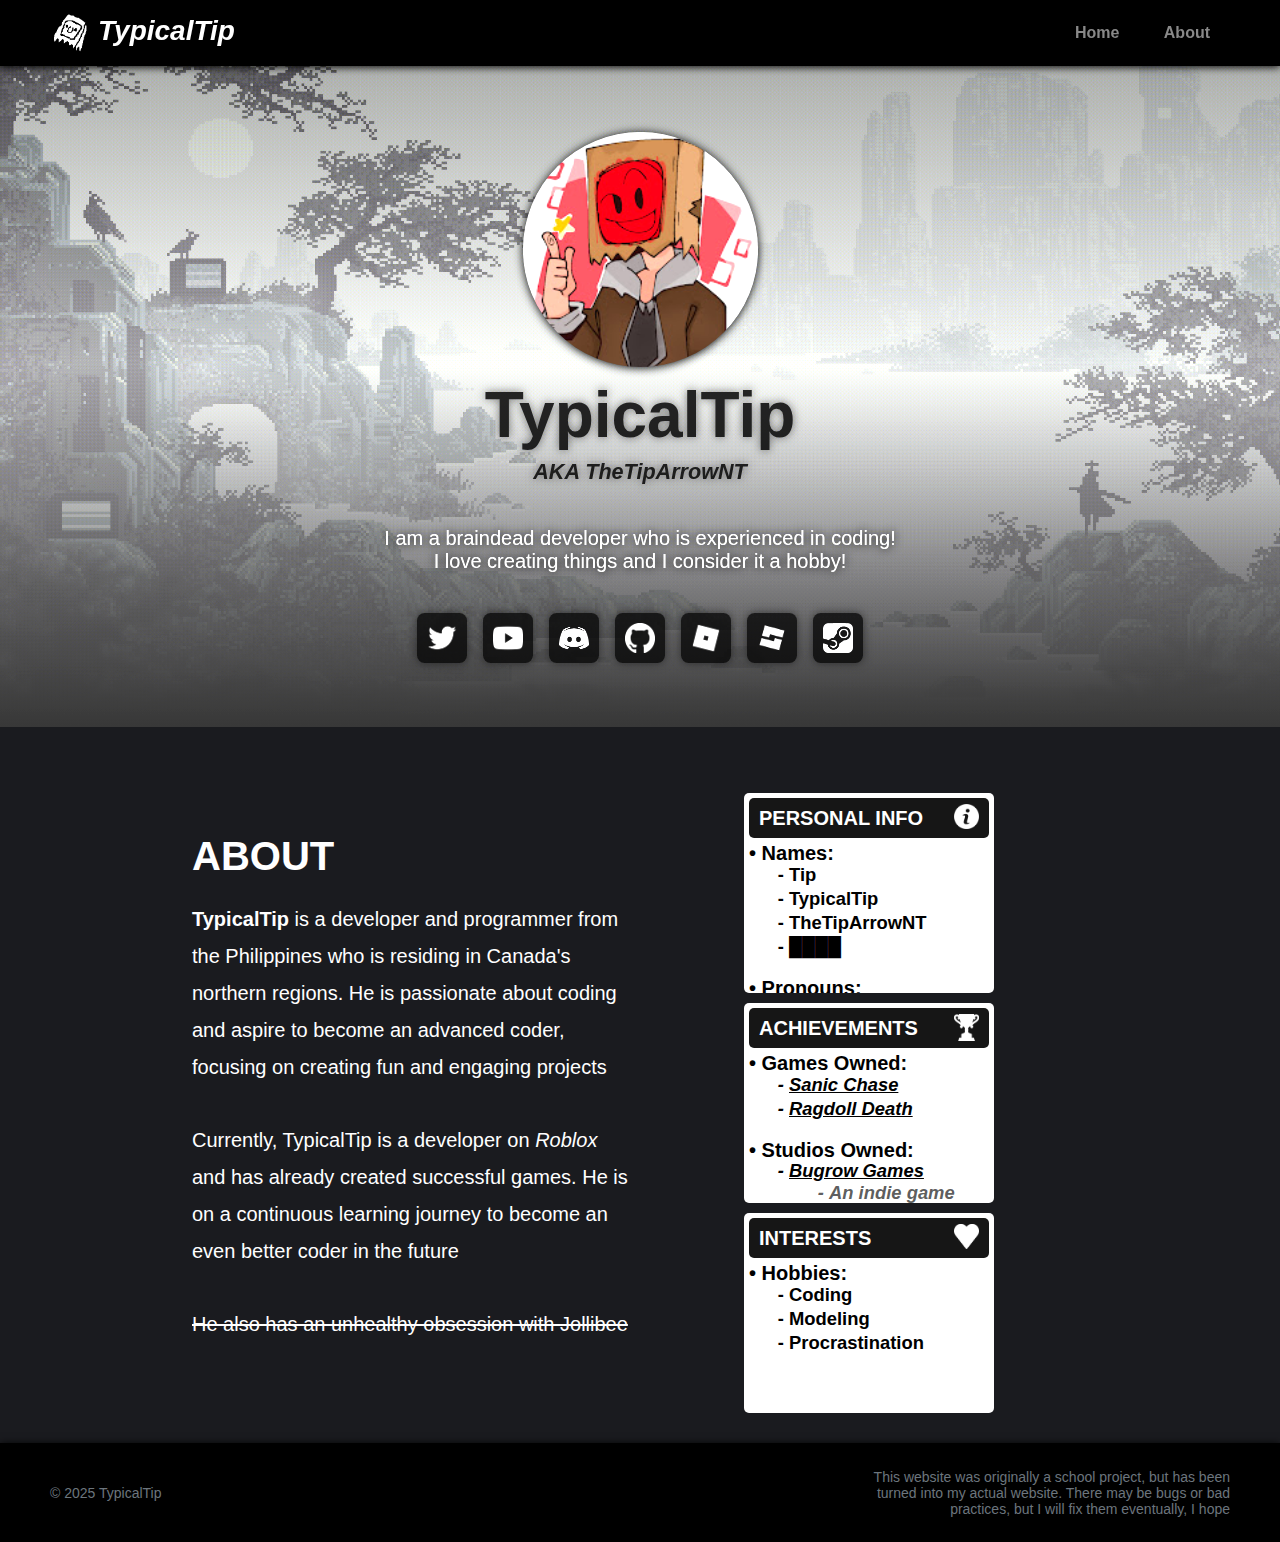
<file: index.html>
<!DOCTYPE html>

<!-- Set language to English -->
<!-- Set overflow to scroll -->
<html lang="en" style="overflow-y: scroll">
  <head>
    <!--
            This is a personal website for myself,
            I will be using this website to showcase my skills
            and to also have a place to put my projects.
        -->

    <!-- Set Title -->
    <title>TypicalTip</title>

    <!-- Set Icon and Stylesheets -->
    <link rel="icon" type="image/png" href="assets/icons/favicon.png" />
    <link rel="stylesheet" type="text/css" href="src/style.css" />

    <!-- Setup the meta tags -->
    <meta name="author" content="TypicalTip" />
    <meta
      name="description"
      content="This is a personal website for TypicalTip, who is a braindead developer"
    />

    <!-- Setup open meta tags, which will appear 
          when users share the link of the webpage -->
    <meta
      property="og:image"
      content="https://typicaltip.github.io/assets/icons/favicon.png"
    />

    <!-- Setup the keywords and charset -->
    <meta name="keyworkds" content="HTML, CSS" />
    <meta charset="UTF-8" />

    <!-- This makes the website for accessible for smartphone devices -->
    <meta name="viewport" content="width=device-width,initial-scale=1.0" />
  </head>

  <body>
    <!-- This DIV element is for the top navbar -->
    <div class="navbar">
      <!-- This is the logo and title of the website -->
      <a class="navbar-title" href="index.html"
        ><img
          class="navbar-logo"
          src="assets/icons/favicon.png"
          alt="Logo"
        />TypicalTip</a
      >

      <!-- This is the navbar buttons -->
      <div class="navbar-buttons">
        <ul>
          <li><a href="#home">Home</a></li>
          <li><a href="#about">About</a></li>
        </ul>
      </div>
    </div>

    <!-- This is SECTION element for the banner section -->
    <!-- The home ID is so that the top navbar button works -->
    <section class="banner" id="home">
      <!-- This is the banner container, which contains the banner -->
      <div class="banner-container">
        <img
          style="box-shadow: 0 1px 10px rgb(0, 0, 0)"
          class="round-circle"
          src="assets/banners/headicon.jpg"
          alt="TypicalTip's Head Icon"
          height="235px"
          width="235px"
        />

        <h1>TypicalTip</h1>
        <h2>AKA TheTipArrowNT</h2>

        <p>
          I am a braindead developer who is experienced in coding!
          <br />
          I love creating things and I consider it a hobby!
        </p>

        <!-- This is the banner socials, which contains the socials -->
        <div class="banner-socials">
          <a
            href="https://twitter.com/TypicallyTip"
            target="_blank"
            aria-label="Twitter/X Account"
          >
            <img
              src="assets/socials/twitter.png"
              alt="Twitter/X"
              width="30px"
              height="30px"
            />
          </a>
          <a
            href="https://youtube.com/@TypicalTip"
            target="_blank"
            aria-label="Youtube Channel"
          >
            <img
              src="assets/socials/youtube.png"
              alt="Youtube"
              width="30px"
              height="30px"
            />
          </a>
          <a
            href="https://discordapp.com/users/499194571901763586"
            target="_blank"
            aria-label="Discord Account"
          >
            <img
              src="assets/socials/discord.png"
              alt="Discord"
              width="30px"
              height="30px"
            />
          </a>
          <a
            href="https://github.com/TypicalTip"
            target="_blank"
            aria-label="GitHub Profile"
          >
            <img
              src="assets/socials/github.png"
              alt="GitHub"
              width="30px"
              height="30px"
            />
          </a>
          <a
            href="https://www.roblox.com/users/132381335/profile"
            target="_blank"
            aria-label="Roblox Profile"
          >
            <img
              src="assets/socials/roblox.png"
              alt="Roblox"
              width="30px"
              height="30px"
            />
          </a>

          <a
            href="https://devforum.roblox.com/u/TheTipArrowNT/summary"
            target="_blank"
            aria-label="DevForum Profile"
          >
            <img
              src="assets/socials/devforum.png"
              alt="DevForum"
              width="30px"
              height="30px"
            />
          </a>
          <a
            href="https://steamcommunity.com/id/TypicalTip"
            target="_blank"
            aria-label="Steam Profile"
          >
            <img
              src="assets/socials/steam.png"
              alt="Steam"
              width="30px"
              height="30px"
            />
          </a>
        </div>
      </div>
    </section>

    <!-- This is SECTION element for the about section -->
    <section class="about">
      <!-- This is the about container, which contains the about page -->
      <div class="about-container">
        <h1>About</h1>
        <br />
        <p>
          <b>TypicalTip</b> is a developer and programmer from the Philippines
          who is residing in Canada's northern regions. He is passionate about
          coding and aspire to become an advanced coder, focusing on creating
          fun and engaging projects
          <br />
          <br />
          Currently, TypicalTip is a developer on <i>Roblox</i> and has already
          created successful games. He is on a continuous learning journey to
          become an even better coder in the future
          <br />
          <br />
          <s>He also has an unhealthy obsession with Jollibee</s>
        </p>
      </div>

      <!-- This is the about container, which contains the about page -->
      <!-- The about ID is so that the top navbar button works -->
      <div class="about-container" id="about">
        <div class="flexrow" style="margin-top: 6%">
          <!-- Create the about cards for the about section -->

          <div class="flexcolumn aboutcard">
            <div class="aboutcard-title">
              Personal Info
              <img
                src="assets/icons/personalinfo.png"
                alt="Personal Info Icon"
              />
            </div>
            <div class="aboutcard-body">
              <h1>• Names:</h1>
              <ul>
                <li>Tip</li>
                <li>TypicalTip</li>
                <li>TheTipArrowNT</li>
                <li>████</li>
              </ul>

              <h1 style="margin-top: -30px">• Pronouns:</h1>
              <ul>
                <li>He/They</li>
              </ul>

              <h1 style="margin-top: -30px">• Birthdate:</h1>
              <ul>
                <li>July 7, 2007</li>
                <li>Age 17</li>
              </ul>

              <h1 style="margin-top: -30px">• Nationality:</h1>
              <ul>
                <li>Filipino</li>
                <li>Canadian</li>
              </ul>

              <h1 style="margin-top: -30px">• Current Work:</h1>
              <ul>
                <li>Student</li>
                <li>Roblox Developer</li>
              </ul>
            </div>
          </div>
          <div class="flexcolumn aboutcard">
            <div class="aboutcard-title">
              Achievements
              <img src="assets/icons/achievement.png" alt="Achievements Icon" />
            </div>
            <div class="aboutcard-body">
              <h1>• Games Owned:</h1>
              <ul>
                <i
                  ><li>
                    <a
                      target="_blank"
                      href="https://www.roblox.com/games/4671152546/Sanic-Chase"
                      >Sanic Chase</a
                    >
                  </li>
                  <li>
                    <a
                      target="_blank"
                      href="https://www.roblox.com/games/2997148699/Ragdoll-Death"
                      >Ragdoll Death</a
                    >
                  </li>
                </i>
              </ul>
              <h1 style="margin-top: -30px">• Studios Owned:</h1>
              <ul>
                <i
                  ><li>
                    <a
                      target="_blank"
                      href="https://www.roblox.com/groups/15863581/Bugrow-Games#!/about"
                      >Bugrow Games</a
                    >
                    <ul>
                      <li style="margin-top: 14px; color: rgba(0, 0, 0, 0.65)">
                        An indie game studio made by TypicalTip and Bugfart.
                        There hasn't been any games released yet, but there will
                        be soon
                      </li>
                    </ul>
                  </li></i
                >
              </ul>

              <h1 style="margin-top: -30px">• Milestones:</h1>
              <ul>
                <li>117M+ Visits</li>
                <li>8.9K+ Subscribers</li>
              </ul>
            </div>
          </div>
          <div class="flexcolumn aboutcard">
            <div class="aboutcard-title">
              Interests
              <img src="assets/icons/heart.png" alt="Interests Icon" />
            </div>
            <div class="aboutcard-body">
              <h1>• Hobbies:</h1>
              <ul>
                <li>Coding</li>
                <li>Modeling</li>
                <li>Procrastination</li>
              </ul>
              <!-- <h1 style="margin-top: -30px">• Media Obsessions:</h1>
              <ul>
                <li>Breaking Bad</li>
                <li>Better Call Saul</li>
                <li>Bojack Horseman</li>
                <li>Amphibia</li>
                <li>The Owl House</li>
                <li>The Boys</li>
                <li>Mr. Robot</li>

                <li>Edgar Wright Movies</li>
                <li>Scott Pilgrim</li>

                <li>Tally Hall</li>

                <li>Roblox</li>
                <li>Minecraft</li>
                <li>Garry's Mod</li>
              </ul> -->
            </div>
          </div>
        </div>
      </div>
    </section>

    <!-- This DIV element is for the bottom navbar -->
    <div class="bottom-navbar">
      <h1 style="flex: 2">© 2025 TypicalTip</h1>
      <h1 style="flex: 1; text-align: right">
        This website was originally a school project, but has been turned into
        my actual website. There may be bugs or bad practices, but I will fix
        them eventually, I hope
      </h1>
    </div>
  </body>
</html>
</file>
<file: src/style.css>
* {
  background-color: rgb(26 27 31);
  box-sizing: border-box;

  font-family: Arial, Helvetica, sans-serif;

  -webkit-tap-highlight-color: transparent;
}

body {
  margin: 0;
  padding: 0;
}

hr {
  border: 1px solid rgba(255, 255, 255, 0.25);
  border-radius: 5px;

  width: 85%;
}

/* -- VARIABLES -- */
.flexrow {
  display: flex;
  flex-flow: wrap;
  justify-content: center;
  column-gap: 10px;
}

.flexcolumn {
  padding: 5px;
  margin-top: 10px;
}

.round-circle {
  border-radius: 50%;
}

/* -- NAVBARS -- */
.navbar {
  /* -- Variables -- */
  --navbar-color: rgb(0, 0, 0);

  /* -- Navbar -- */
  background-color: var(--navbar-color);
  box-shadow: 0 1px 8px var(--navbar-color);

  position: fixed;
  display: flex;
  justify-content: flex-start;
  align-items: center;

  width: 100%;
  padding: 0.5rem 3.125rem;
  z-index: 1;
}

.navbar-logo {
  /* -- Variables -- */
  --logo-size: 2.5rem;

  /* -- Navbar Logo -- */
  background: none;

  display: inline-flex;
  float: left;

  width: var(--logo-size);
  height: var(--logo-size);
  margin-right: 0.5rem;
  overflow: hidden;
}

.navbar-title {
  /* -- Variables -- */
  --y-padding: 0.3125rem;

  /* -- Navbar Title -- */
  background: none;
  color: rgb(255, 255, 255);

  padding-top: var(--y-padding);
  padding-bottom: var(--y-padding);
  margin-right: 1rem;
  white-space: nowrap;

  line-height: 2.25rem;
  text-decoration: none;
  font-size: 1.75rem;
  font-weight: bolder;
  font-style: italic;

  transition: all 0.25s ease 0s;
}

.navbar-title:hover {
  transform: scale(1.05);
}

.navbar-buttons {
  background: none;

  margin-left: auto;
}

.navbar-buttons ul {
  background: none;
}

.navbar-buttons li {
  background: none;

  list-style: none;
  display: inline-block;
  padding: 0 1.25rem;
}

.navbar-buttons a {
  background: none;
  color: rgb(136, 136, 136);

  text-decoration: none;
  font-weight: bold;

  transition: all 0.25s ease 0s;
}

.navbar-buttons a:hover {
  background: none;
  color: rgb(255, 255, 255);
}

/* -- BANNERS -- */
.banner {
  width: 100%;
  padding-bottom: 4rem;

  background-image: linear-gradient(
      rgba(68, 68, 68, 0.5),
      rgba(255, 255, 255, 0.5),
      rgba(51, 51, 51, 1)
    ),
    url(../assets/banners/winterbanner.gif);
  background-size: cover;
  filter: brightness(110%);

  box-shadow: 0 1px 8px var(--navbar-color);
}

.banner-container {
  --title-color: rgb(37, 37, 37);
  --title-shadow: rgba(0, 0, 0, 0.5);
  --text-color: rgb(255, 255, 255);
  --text-shadow: rgba(0, 0, 0, 1);

  background: none;

  padding-top: 8.25rem;
  padding-left: 3.125rem;
  padding-right: 3.125rem;

  display: flex;
  flex-direction: column;
  justify-content: center;
  align-items: center;
}

.banner h1 {
  background: none;
  color: var(--title-color);

  margin-top: 0.7rem;
  font-size: 4rem;
  font-weight: bolder;
  mix-blend-mode: multiply;

  text-shadow: 0px 0px 10px var(--title-shadow);
}

.banner h2 {
  background: none;
  color: var(--title-color);

  margin-top: -2.25rem;
  font-size: 1.35rem;
  font-weight: bold;
  font-style: italic;
  mix-blend-mode: multiply;

  text-shadow: 0px 0px 10px var(--title-shadow);
}

.banner p {
  background: none;
  color: var(--text-color);

  margin-top: 1.5rem;
  font-size: 1.25rem;
  font-weight: 500;
  text-align: center;

  text-shadow: 0px 0px 10px var(--text-shadow);
}

.banner-socials {
  background: none;

  margin-top: 1.25rem;

  display: flex;
  flex-wrap: wrap;
  justify-content: center;

  gap: 1rem;
}

.banner-socials a {
  border-radius: 15%;
  background-color: rgba(0, 0, 0, 0.75);
  background-blend-mode: multiply;

  color: rgb(255, 255, 255);

  padding: 10px 10px;

  text-decoration: none;
  font-size: 1.5rem;
  font-weight: bold;

  box-shadow: 0px 0px 10px var(--title-shadow);

  transition: all 0.25s ease 0s;
}

.banner-socials a:hover {
  background-color: rgb(54, 54, 54);
}

.banner-socials img {
  background: none;
  display: block;
}

/* -- ABOUT -- */
.about {
  --x-padding: 15%;

  color: rgb(255, 255, 255);

  padding-left: var(--x-padding);
  padding-right: var(--x-padding);

  display: grid;
  grid-template-columns: repeat(2, 1fr);
  column-gap: 20px;
  margin-top: 30px;
  margin-bottom: 30px;

  justify-content: center;
  align-items: center;
}

.about h1 {
  font-size: 2.5rem;
  font-weight: bold;
  text-transform: uppercase;
}

.about p {
  font-size: 1.25rem;
  font-weight: 500;

  margin-top: -1.4rem;
  line-height: 2.3rem;
}

.about-container {
  background: none;
}

/* -- ABOUT CARDS (FOR OTHER INFORMATION) -- */
.aboutcard {
  width: 250px;
  height: 200px;

  background: rgb(255, 255, 255);

  color: rgb(0, 0, 0);
  font-weight: bold;
  font-size: 3em;
  text-align: center;

  border-radius: 5px;

  white-space: normal;
  overflow: auto;
}

.aboutcard-title {
  --total-height: 40px;

  height: var(--total-height);
  padding-left: 10px;

  background-color: rgb(22, 22, 22);
  border-radius: 5px;

  color: rgb(255, 255, 255);
  font-size: 1.25rem;
  font-weight: bold;
  text-align: left;
  text-transform: uppercase;

  line-height: var(--total-height);
}

.aboutcard-title img {
  background: none;

  display: inline;
  float: right;
  margin-top: 6px;
  margin-right: 10px;

  height: auto;
  width: 25px;
}

.aboutcard-body {
  background: none;
}

.aboutcard-body h1 {
  background: none;

  font-size: 1.25rem;
  font-weight: bold;
  text-align: left;
  text-transform: initial;

  margin-top: 4px;
}

.aboutcard-body ul {
  background: none;
  margin-top: -16px;
}

.aboutcard-body li {
  background: none;
  list-style-type: "- ";

  font-size: 1.15rem;
  font-weight: 600;
  text-align: left;
  line-height: 1.5rem;
}

.aboutcard-body a {
  background: none;
  color: rgb(0, 0, 0);

  font-weight: bold;

  transition: all 0.25s ease 0s;
}

.aboutcard-body a:visited {
  color: rgb(84, 70, 160);
}

.bottom-navbar {
  --bottom-navbar-color: rgb(0, 0, 0);

  background-color: var(--bottom-navbar-color);
  box-shadow: 0 1px 8px var(--bottom-navbar-color);

  display: flex;
  /*flex-direction: column;*/
  justify-content: center;
  align-items: center;

  width: 100%;
  padding: 1rem 3.125rem;
}

.bottom-navbar h1 {
  background: none;

  color: rgb(108, 117, 125);

  font-size: 0.875em;
  font-weight: lighter;
}

/* -- MOBILE CHANGES -- */
/* If on mobile device with max width of 480px */
@media only screen and (max-device-width: 480px) {
  .about {
    grid-template-columns: 1fr;
  }
  .about-title {
    font-size: 2.25rem;
  }
  .about-text {
    font-size: 1rem;
  }
  .navbar {
    padding: 0.01rem 3rem;
  }
}
</file>
